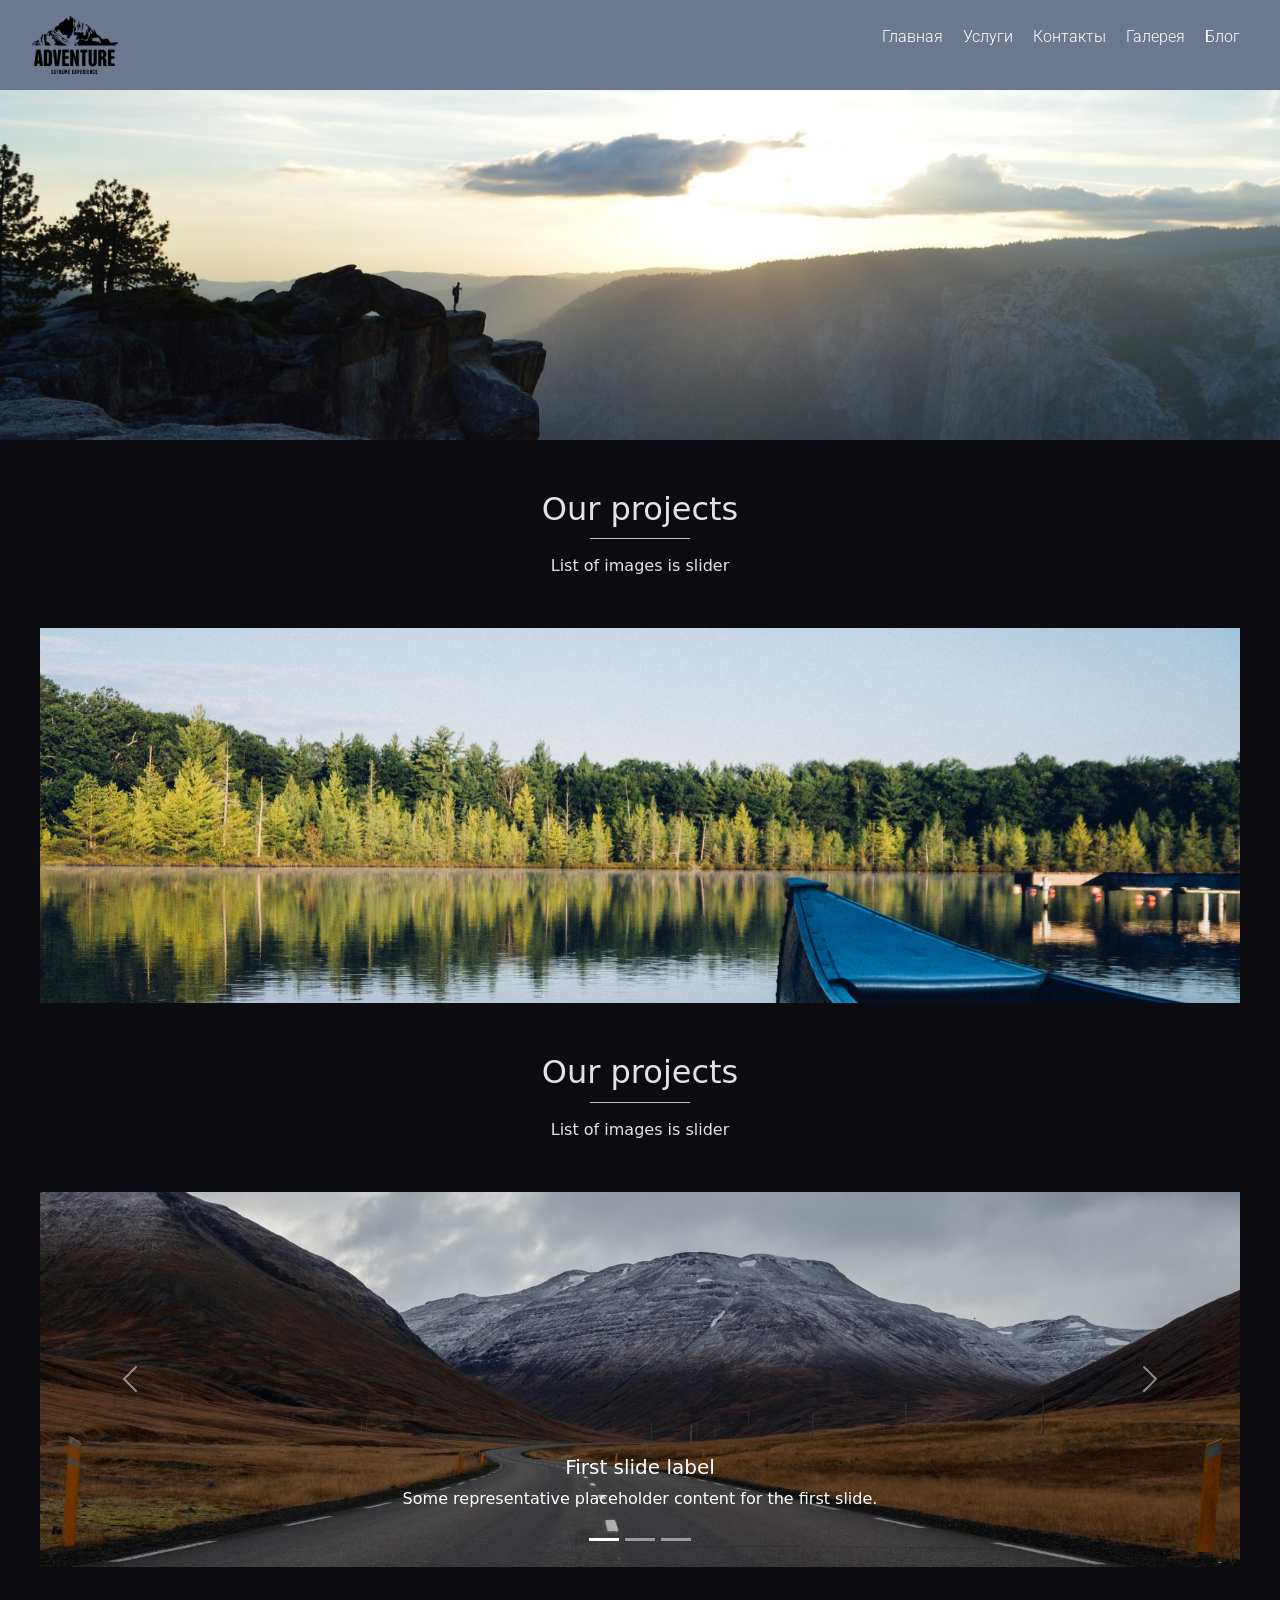
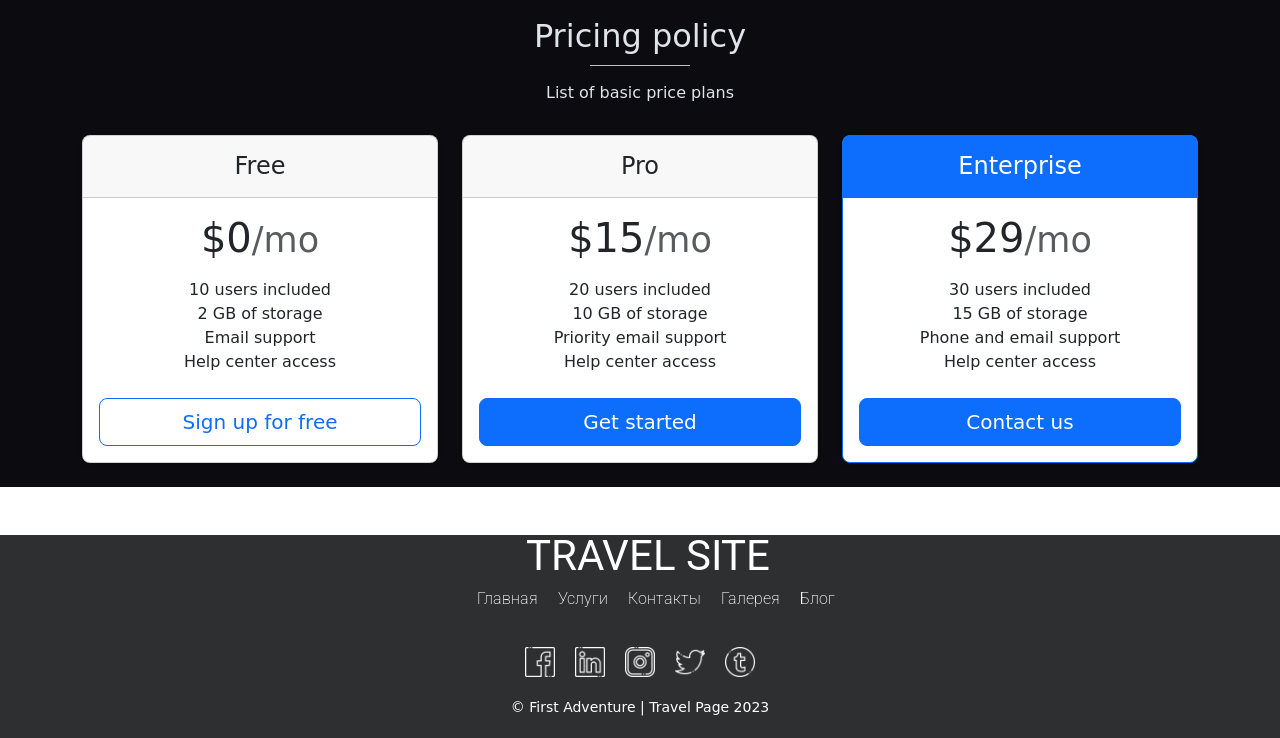
<file: galery.html>
<!DOCTYPE html>
<html lang="ru" dir="ltr">
    <head>
        <meta charset="utf-8"> 
        <meta name="viewport" content="width=device-width, initial-scale=1">
        <title>Галерея</title> 
        <link rel="stylesheet" type="text/css" href="css/style.css">
        <link rel="stylesheet" type="text/css" href="css/fonts.css">
        <link rel="stylesheet" type="text/css" href="css/blog.css">
        <link rel="stylesheet" type="text/css" href="css/galery.css">
        <link href="https://cdn.jsdelivr.net/npm/bootstrap@5.2.2/dist/css/bootstrap.min.css" rel="stylesheet" integrity="sha384-Zenh87qX5JnK2Jl0vWa8Ck2rdkQ2Bzep5IDxbcnCeuOxjzrPF/et3URy9Bv1WTRi" crossorigin="anonymous">
        <link href="https://fonts.googleapis.com/css?family=Roboto:300,400,500&display=swap&subset=cyrillic" rel="stylesheet">
        <script src="https://code.jquery.com/jquery-3.5.1.min.js"></script>
        <script src="js/script.js"></script> 
        <script src="js/slider.js"></script>
    </head>
    <body>
      <header>
        <nav id="myTopnav">
            <img src="img/logo2.png" alt="Логотип сайта">
            <ul>
                  <li><a href="index.html"  title="На главную">Главная</a></li>
                  <li><a href="shop.html" class="menu-element" title="Общая информация">Услуги</a></li>
                  <li><a href="contacts.html" class="menu-element" title="Контактная информация">Контакты</a> </li>
                  <li><a href="galery.html" class="menu-element" title="Классные фоточки">Галерея</a></li>
                  <li><a href="blog.html"  class="menu-element" title="Блог сайта">Блог</a></li>
                </ul>
                <div id="hamburger" class="icon ">
                  &#9776;
                </div>
            </nav>
        </header>
        <main>    
          <section id="top">
            <img class="top-image top-image-sub" src="img/02.jpg" alt="обложка">
        </section>
          <section class="slider-section">
            <h1 class="main-title"> Our projects </h1>
            <div class="delimiter"></div>
            <p class="main-title-description">List of images is slider</p>
            <div class="slider-container">
                <div class="slider-arrow left"></div>
                <div class="slider-arrow right"></div>
                <div class="slider-image"></div>
            </div>
          </section> 
          <section class="slider-section">
            <h1 class="main-title">Our projects</h1>
            <div class="delimiter"></div>
            <p class="main-title-description">List of images is slider</p>
            <div id="carouselExampleCaptions" class="carousel slide" data-bs-ride="carousel">
                <div class="carousel-indicators">
                  <button type="button" data-bs-target="#carouselExampleCaptions" data-bs-slide-to="0" class="active" aria-current="true" aria-label="Slide 1"></button>
                  <button type="button" data-bs-target="#carouselExampleCaptions" data-bs-slide-to="1" aria-label="Slide 2"></button>
                  <button type="button" data-bs-target="#carouselExampleCaptions" data-bs-slide-to="2" aria-label="Slide 3"></button>
                </div> 
                <div class="carousel-inner">
                  <div class="carousel-item active">
                    <img src="img/slider/bootstrap03.jpg" class="d-block w-100" alt="...">
                    <div class="carousel-caption d-none d-md-block">
                        <h5>First slide label</h5>
                        <p>Some representative placeholder content for the first slide.</p>                
                    </div>
                  </div>
                  <div class="carousel-item">
                    <img src="img/slider/bootstrap05.jpg" class="d-block w-100" alt="...">
                    <div class="carousel-caption d-none d-md-block">
                      <h5>Second slide label</h5>
                      <p>Some representative placeholder content for the second slide.</p>
                    </div>
                  </div>
                  <div class="carousel-item">
                    <img src="img/slider/bootstrap02.jpg" class="d-block w-100" alt="...">
                    <div class="carousel-caption d-none d-md-block">
                      <h5>Third slide label</h5>
                      <p>Some representative placeholder content for the third slide.</p>
                    </div>
                  </div>
                </div>
                <button class="carousel-control-prev" type="button" data-bs-target="#carouselExampleCaptions" data-bs-slide="prev">
                  <span class="carousel-control-prev-icon" aria-hidden="true"></span>
                  <span class="visually-hidden">Previous</span>
                </button>
                <button class="carousel-control-next" type="button" data-bs-target="#carouselExampleCaptions" data-bs-slide="next">
                  <span class="carousel-control-next-icon" aria-hidden="true"></span>
                  <span class="visually-hidden">Next</span>
                </button>
            </div>
          </section>
          <section class="container">
            <h1 class="main-title">Pricing policy</h1>
            <div class="delimiter"></div>
            <p class="main-title-description">List of basic price plans</p>
            <div class="row row-cols-1 row-cols-md-3 mb-5 text-center">
                <div class="col">
                  <div class="card mb-4 rounded-3 shadow-sm">
                    <div class="card-header py-3">
                      <h4 class="my-0 fw-normal">Free</h4>
                    </div>
                    <div class="card-body">
                      <h1 class="card-title pricing-card-title">$0<small class="text-muted fw-light">/mo</small></h1>
                      <ul class="list-unstyled mt-3 mb-4">
                        <li>10 users included</li>
                        <li>2 GB of storage</li>
                        <li>Email support</li>
                        <li>Help center access</li>
                      </ul>
                      <button type="button" class="w-100 btn btn-lg btn-outline-primary">Sign up for free</button>
                    </div>
                  </div>
                </div>
                <div class="col">
                  <div class="card mb-4 rounded-3 shadow-sm">
                    <div class="card-header py-3">
                      <h4 class="my-0 fw-normal">Pro</h4>
                    </div>
                    <div class="card-body">
                      <h1 class="card-title pricing-card-title">$15<small class="text-muted fw-light">/mo</small></h1>
                      <ul class="list-unstyled mt-3 mb-4">
                        <li>20 users included</li>
                        <li>10 GB of storage</li>
                        <li>Priority email support</li>
                        <li>Help center access</li>
                      </ul>
                      <button type="button" class="w-100 btn btn-lg btn-primary">Get started</button>
                    </div>
                  </div>
                </div>
                <div class="col">
                  <div class="card mb-4 rounded-3 shadow-sm border-primary">
                    <div class="card-header py-3 text-white bg-primary border-primary">
                      <h4 class="my-0 fw-normal">Enterprise</h4>
                    </div>
                    <div class="card-body">
                      <h1 class="card-title pricing-card-title">$29<small class="text-muted fw-light">/mo</small></h1>
                      <ul class="list-unstyled mt-3 mb-4">
                        <li>30 users included</li>
                        <li>15 GB of storage</li>
                        <li>Phone and email support</li>
                        <li>Help center access</li>
                      </ul>
                      <button type="button" class="w-100 btn btn-lg btn-primary">Contact us</button>
                    </div>
                  </div>
                </div>
            </div>
          </section>
        </main>
        <footer> 
          <div class="brand">
            <!-- <img src="img/logo2.png" alt="Логотип сайта"> -->
          <span>TRAVEL SITE</span>
            </div>
            <nav>
              <ul class="menu">
                <li><a href="index.html"  title="На главную">Главная</a></li>
                <li><a href="shop.html" class="menu-element"  title="Общая информация">Услуги</a></li>
                <li><a href="contacts.html" class="menu-element" title="Контактная информация">Контакты</a> </li>
                <li><a href="galery.html" class="menu-element" title="Классные фоточки">Галерея</a></li>
                <li><a href="blog.html"  class="menu-element" title="Блог сайта">Блог</a></li>
            </ul>
          </nav>
          
          <div class="social">
            <a href="#" title="facebook" target="_blank">
              <img  class="social-img" src="img/001-facebook.png" alt="facebook">
            </a>
            <a href="#" title="linkedin" target="_blank">
              <img  class="social-img" src="img/004-linkedin.png" alt="linkedin">
            </a>
            <a href="#" title="instagram" target="_blank">
              <img  class="social-img"  src="img/005-instagram.png" alt="instagram">
            </a>
            <a href="#" title="twitter" target="_blank">
              <img  class="social-img" src="img/007-twitter.png" alt="twitter">
            </a>
            <a href="#" title="tumblr" target="_blank">
              <img  class="social-img" src="img/010-tumblr.png" alt="tumblr">
            </a>
         </div>
         <div class="copyright">© First Adventure | Travel Page 2023</div>
    
    <footer>
        <script src="https://cdn.jsdelivr.net/npm/bootstrap@5.2.2/dist/js/bootstrap.bundle.min.js" integrity="sha384-OERcA2EqjJCMA+/3y+gxIOqMEjwtxJY7qPCqsdltbNJuaOe923+mo//f6V8Qbsw3" crossorigin="anonymous"></script>
    </body>
</html>
</file>
<file: css/style.css>
* {
  margin: 0;
  padding: 0;
  box-sizing: border-box;
}
header {
  background: #6c7790;
  position: sticky;
  top: 0;
  z-index: 10;
}
body {
  font-family: "OpenSans-Light", Helvetica, Arial, sans-serif;
}

header nav {
    /* background-color: #1c356f; */
    display: flex;
    justify-content: space-between;
    max-width: 1560px;
    margin: auto;
    padding: 0 30px;
    height: 90px;
}
header ul {
  font-family: "Roboto", "OpenSans-Light", Helvetica, Arial, sans-serif;
  font-weight: 300;
  display: flex;
  justify-content: flex-end;
  align-items: center;
  flex: 1;
  
}
header li{
  display: inline-block;
  padding: 15px 10px 15px;
  color: #ffffff;
}
header nav img {
  display: inline-block;
  width: 25;
  height: 25;
  padding: 0px 0;
    font-weight: bold;
    color:  #000000;
}
header nav a{
  color: #ffffff;
  text-decoration: none;
  border-bottom: 1px solid transparent;
  transition: border 250ms ease-in-out;
}
header nav a:hover{
  border-bottom: 1px solid #ffffff;
}
.top-image{
  width: 100%;
}
.top-image-sub{
  height: 350px;
  object-fit: cover;
}
main{
  background: #0b0b10;
}
.services h1 {
  font-size: 32px;
  font-weight: 300;
  color: #dfe3ea;
}
.services {
  text-align: center;
  margin: 20px 0;
}
.main-title {
  text-align: center;
  font-size: 32px;
  font-weight: 300;
  color: #dfe3ea; 
   
}
.delimiter {
  width: 100px;
  margin: 10px auto 15px;
  height: 1px;
  background: rgba(255, 255, 255, 0.74);
}
.main-title-description {
  color: #616161;
  text-align: center;
  color: #dfe3ea;
}
.services p {
   color: #dfe3ea; 
}
.services-container {
  margin: 25px; 
  display: flex;
  justify-content: center;
}
.container-row {
  text-align: center;
  max-width: 960px;
  margin: auto;
  display: flex;
  justify-content: space-between;
  /* flex-wrap: wrap; */
  /* padding: 0 0px; */
}
.row-item {
  width: 30%;
  margin: 20px 0;
}
.row-item img {
  width: 90px;
  opacity: 0.75;
  margin-right: 50px;
}
.row-item h2 {
  font-weight: 500;
  font-size: 25px;
  /* margin: 0px 0; */
  color: #f6f6f6;
  margin-right: 50px;
}
.icon {
 display: none; 
}
.portfolio-container {
  margin-top: auto;
  margin: 20px 0;
  display: flex;
  flex-wrap: wrap;
}
.portfolio-item {
  background-size: cover;
  background-position: center;
  width: 33.33%;
  height: 250px;
  display: flex;
  align-items: center;
}
.description-container {
  padding: 20px;
  display: flex;
  flex-direction: column;
  justify-content: center;
  text-align: center;
  opacity: 0;
  height: 0;
  background: #636393;
  transition: all 250ms ease-in-out;
}
.portfolio-item:hover .description-container {
  opacity: 0.8;
  height: 100%;
}
.portfolio-description {
  color: rgb(255, 255, 255); 
  text-align: center;
}
.portfolio-title {
  font-weight: 400;
  font-size: 22px;
  margin-bottom: 5px;
}
.overlay {
  margin: 10px 0;
  padding: 80px 30px;
  background: #f6f6f6 url('../img/photo06.jpg') no-repeat;
  background-size: cover;
  text-align: center;
  background-attachment: fixed;
  position: relative;
  z-index: 1;
}
.overlay::before {
  position: absolute;
  top: 0;
  left: 0;
  width: 100%;
  height: 100%;
  background: #081828;
  content: "";
  transition: all .4s ease;
  opacity: .7;
  z-index: -1;
}
.common-button {
  border: 1px solid #2d2f31;
  background-color: transparent;
  padding: 15px 25px;
  border-radius: 4px;
  color: #2d2f31;
  font-size: 20px;
  cursor: pointer;
  margin-top: 5px;
  transition: all 250ms ease;
}
.common-button:hover {
  color: #fff;
  background-color: #2d2f31;
}
.black-back .common-button {
  border-color: rgba(206,65,110,0.74);
  color: #ce416e;
}
.black-back .common-button:hover {
  color: #fff;
  background-color:rgba(206, 65, 110, 0.74);
}
.black-back .main-title {
  color: #fff;
}
.black-back .main-title-description {
  color: #fff;
}
.contact-form {
  max-width: 960px;
  padding: 0 30px;
  margin: 50px auto;
  display: flex;
  justify-content: space-around;
  flex-wrap: wrap;
}
.contact-form .col {
  width: 50%;
  margin-bottom: 25px;
}
.contact-form .col:nth-child(odd) {
  border-right: none;
}
.contact-form .row-col {
  width: 100%;
  margin-bottom: 25px;
}
.contact-form input, .contact-form textarea {
  border: 1px solid #afafaf;
  padding: 15px;
}
.contact-form .check {
  color: #616161;
  text-align: center;
}
.contact-form .check a {
  color: #ce416e;
}
.contact-form .submit {
  background: #2d2f31;
  color: #ffffff;
  font-size: 16px;
  font-weight: 300;
  font-family: inherit;
  border-radius: 4px;
  cursor: pointer;
  transition: all 250ms ease-in-out;
}
.contact-form .submit:hover {
  background: #4c4c4c;
}
.contact-form .submit:active {
  background: #2c3b4a;
}
footer {
  background: #2d2f31;
  padding-bottom: 10px;
}

footer ul {
  justify-content: center;
  font-family: "Roboto", "OpenSans-Light", Helvetica, Arial, sans-serif;
    font-weight: 200;
    display: flex;
    /* justify-content: flex-end; */
    align-items: center;
    flex: 1;}
footer nav {
    display: flex;
    justify-content: space-between;
    max-width: 1000px;
    margin:  0 auto;
    padding: 0;
    width: 100%;
    background: #2d2f31;
} 
footer li {
  display: inline-block;
  padding: 10px 10px 10px;
  color: #ffffff;
}
footer nav a {
  color: #ffffff;
  text-decoration: none;
  border-bottom: 1px solid transparent;
  transition: border 250ms ease-in-out;
}
footer nav a:hover {
  border-bottom: 1px solid #ffffff;
}
.brand {
  display: flex;
  justify-content: center;
  align-items: center;
}
.brand span {
  font-size: 42px;
  font-weight: 400;
  color: white;
  font-family: "Roboto", "OpenSans-Light", Helvetica, Arial, sans-serif;
  line-height: 1;
  margin-left: 15px;
}
.brand img {
  width: 35px;
}
.social {
  display: flex;
  justify-content: center;
}
.social a {
  margin: 10px;
}
.social img {
  width: 30px;
}
.copyright {
  font-size: 14px;
  margin-top: 10px;
  text-align: center;
  color: rgba(255,255,255,0.5);
}
.pop-container {
  position: fixed;
  z-index: 2;
  background: rgba(0, 0, 0, 0.5);
  top: 0;
  right: 0;
  bottom: 0;
  left: 0;
  display: flex;
  justify-content: center;
  align-items: center;
  transition: all 250ms ease;
}

.pop{
 background: rgb(52, 49, 49);
 border-radius: 10px;
 padding: 15px 20px 15px;
 max-width: 55%;
 box-shadow: 0 0 0px 1px rgba(0, 0, 0, 0.5);
 cursor: pointer; 
}
.pop-container.ready {
  background: rgba(0,0,0,0.5);
  bottom: 0;
}
.testimonials {
  background-color: #050608;
}

.testimonials-container {
  max-width: 960px;
  margin: auto;
  overflow: hidden; /*Скрывает всё, что не помещается в блок*/
}
.testimonials-inner {
  display: flex;
  padding: 40px 0 25px;
  transition: transform 350ms ease-in-out;
 
}
.testimonials-card {
  box-shadow: 0 0 8px rgba(0, 0, 0, 0.2);
  width: 47%;
  flex-shrink: 0;
  margin: 15px;
  border-radius: 7px;
  padding: 15px;
  background-color: #afafaf;
}
.card-img {
  width: 60px;
  border-radius: 50%;
  margin-right: 30px;
}
.card-row {
  display: flex;
  margin-bottom: 15px;
  align-items: center;
}
.card-head {
  line-height: 1.5em;
  color: #fff;;
}
.testimonials-card p{
  color: #fff;
}
/*Cтили для кнопок*/
.testimonials-controls {
  display: flex;
  flex-direction: row;
}
.control-item {
  flex: 1;
  width: 60px;
  margin: 15px 10px;
  height: 10px;
  border-radius: 3px;
  transition: background-color 250ms ease;
  background: lightgray;
  cursor: pointer;
}
.control-item:hover {
  background-color: gray;
}
.control-item.active {
  cursor: default;
  background-color: #ce416e;
}
.about-contact span:first-child{
  flex: 1;
  flex-grow: 1;
  flex-shrink: 1;
  flex-basis: 0%;
}

.about-container {
  max-width: 960px;
  margin: 80px auto;
}
.about-row {
  display: flex;
  align-items: center;
}
.about-column {
  width: 100%;
  padding: 0 15px;
}
.about-column img {
  width: 100%;
}
.about-us h2,
  .about-us h3,
  .about-us p {
    margin-bottom: 20px;
    color: whitesmoke;
  }
  .about-contact {
    display: flex;
  }
  .about-contact span {
    margin-bottom: 7px;
    color: #09796e;
  }
  .about-contact span:first-child {
    flex: 1;
  }
  .about-contact span:last-child {
    color: #09796e;
    font-weight: 600;
    flex: 3;
  }

  .achievement-container {
    max-width: 100%;
    margin: 80px auto;
    background-color: #0a5e56;
  }
  .achievement-row {
    display: flex;
    align-items: center;
    padding: 70px 0;
    /* margin: 0; */
  }
  .achievement-column {
    width: 25%;
    padding: 0 15px;
  }
  .single-achievement {
    text-align: center;
  }
  .single-achievement p {
    font-size: 18px;
  }
  .counter {
    font-size: 40px;
    font-weight: 600;
  }
  .countup {
    display: inline-block;
  }

  .map {
    margin: 50px 0px;
  }
.main-title-description{
  margin-bottom: 30px;
}
  .map-title {
    text-align: center;
    padding: 50px;
    background-color: #094e83;
  }

/* .testimonials{
  margin: 80px 0;
} */
.testimonials-container{
  max-width: 760px;
}
.testimonials-card{
  width: 350px;
}
@media screen and (max-width: 992px) {
  .row-item {
      width: 45%;
  }
  .icon {
     display: flex;
     margin: auto 0;
     color: white;
     padding: 5px 10px;
     cursor: pointer;
     border: 1px solid white;
     border-radius: 4px;
     font-size: 20px; 
  }
  header nav li {
      display: none;
      padding: 15px 0;
  }
  header ul{
    position: absolute;
    left: 0;
    right: 0;
    background: #2d2f31;
    height: 0px;
    top: 57px;
    transition: all 250ms ease-in-out;
  }
  .responsive ul {
    height: 200px;
  }

  .responsive li {
    display: inline-block;
  }
  .portfolio-item {
      width: 50%;
  }
  .about-container{
    max-width: 450px;
  }
  .about-row{
    flex-direction: column;
  }
  .about-column{
    width: 100%;
  }
  .content-left{
    margin-bottom: 25px;
  }
  .achievement-container{
    max-width: 450px;
  }
  .achievement-row{
    flex-direction: column;
    padding: 40px 0;
  }
  .archievement-column{
    width: 100%;
  }
  .single-achievement{
    margin: 20px 0;
  }
  .counter{
    font-size: 32px;
  }
 
}
@media screen and (max-width: 768px) {
  .container-row {
      flex-direction: column;
  }
  .row-item {
      width: unset;
  }
  .testimonials-container{
    max-width: 550px;
  }
  .testimonials-card{
    width: 250px;
  }
}
@media screen and (max-width: 576px) {
  .portfolio-item {
      width: 100%;
  }
  .contact-form .col:nth-child(odd) {
      border: 1px solid #afafaf;
  }
  .contact-form .col {
      width: 100%;
      margin-bottom: 15px;
  }
  .contact-form .submit {
      font-size: 14px;
  }
  .testimonials-container{
    max-width: 100%;
    padding: 0 15px;
  }
  .testimonials-inner{
    transform: translateX(0px);
    flex-direction: column;
  }
  .testimonials-card{
    width: auto;
  }
  .testimonials-controls{
    display: none;
  }
}
</file>
<file: css/fonts.css>
body {
    font-family: "OpenSans-Light";
    src: url("../fonts/OpenSans-Light.ttf") format("truetype");
    font-style: normal;
    font-weight: 300;
  }
  
  @font-face {
    font-family: "OpenSans-Light";
    src: url("../fonts/OpenSans-Regular.ttf") format("truetype");
    font-style: normal;
    font-weight: 400;
  }
  
  @font-face {
    font-family: "OpenSans-Light";
    src: url("../fonts/OpenSans-Semibold.ttf") format("truetype");
    font-style: normal;
    font-weight: 600;
  }
</file>
<file: css/blog.css>
.blog-article {
    display: flex;
    max-width: 960px;
    margin: 70px auto 30px;
}
.blog-container {
    flex: 2;
    padding: 30px 15px;
}
.blog-aside {
    flex: 1;
    padding: 30px 15px;
}
.blog-card {
    background: #f7f7f7;
    margin: 0 auto 50px;
    box-shadow: 2px 2px 5px rgba(0, 0, 0, 0.3);
    border-radius: 12px;
    overflow: hidden;
} 
.blog-cover {
    background: lightgray url('../img/blog/11.jpg') center no-repeat;
    background-size: cover;
    height: 200px;
}

.blog-body {
    padding: 27px;
}
.blog-title {
    margin-bottom: 25px;
}
.blog-title h2 {
    font-weight: 100;
    font-size: 30px;
    line-height: 1.3em;
}
.blog-title {
    line-height: 1.5em;
    color: #063a3b;
}
.blog-tags ul {
    display: flex;
    justify-content: flex-start;
    list-style: none;
    background: #0D7377;
    padding: 10px;
    border-radius: 5px;
    margin: 25px 0;
}
.blog-tags li {
    padding: 0 5px 0 0;
}
.blog-tags a {
    text-decoration: none;
    color: #3a3939;
    border: 1px solid rgb(96, 94, 94);
    border-radius: 5px;
    padding: 3px 10px;
    font-size: 14px;
    background: white;
    transition: all 250ms ease;
    box-shadow: 2px 2px 5px rgba(0, 0, 0, 0);
}
.blog-tags a:hover {
    border: 1px solid #464646;
    box-shadow: 2px 2px 4px rgba(0, 0, 0, 0.2);
}
.blog-footer {
    border-top: 1px solid lightgray;
    padding: 12px 0;
    display: flex;
    justify-content: flex-end;
    text-transform: uppercase;
    font-size: 14px;
    font-weight: 400;
    color: #093a3b
}
.aside-search,
.aside-recent {
    background: #f7f7f7;
    box-shadow: 2px 2px 5px rgba(0, 0, 0, 0.3);
    border-radius: 12px;
    padding: 45px 25px 50px;
    margin-bottom: 50px;
}
  .search-title {
    font-size: 25px;
    color: #454546;
  }
  .search-delimiter {
    width: 100px;
    margin: 25px 0 37px;
    height: 1px;
    background: #095053;
  }
  .search-text, .search-do {
    border: 1px solid #0D7377;
    padding: 15px;
    border-radius: 6px;
  }
  .search-text {
    width: 170px;
  }
  .search-do {
    background: #109498;
    color: white;
    cursor: pointer;
  }
  .recent-item:not(:last-child) {
    margin-bottom: 25px;
    border-bottom: 1px solid lightgray;
    padding-bottom: 15px;
  }
  .recent-item {
    color: #454546;
    font-weight: 600;
    margin-bottom: 15px;
    cursor: pointer;
    transition: color 250ms ease;
  }
  .recent-item p:hover {
    color: #1a9599;
  }
  .recent-item span {
    color: #454546;
    font-size: 14px;
  }
  .recent-item-date {
    margin-top: 20px;
    color: rgb(156, 148, 148)
  }
@media screen and (max-width: 992px) {
    .blog-container {
        max-width: 600px;
        flex-direction: column;
    }

}

@media screen and (max-width: 768px) {
    
}

@media screen and (max-width: 576px) {
        
}
</file>
<file: css/galery.css>
.slider-section {
    margin: 50px 0;
}

.slider-container {
    max-width: 1200px;
    height: 375px;
    margin: 50px auto;
    position: relative;
}
.slider-image {
    height: 100%;
    width: 100%;
    background-image: url('../img/slider/bootstrap01.jpg');
    background-position: center center;
    background-size: cover;
}
.slider-arrow {
    position: absolute;
    top: 0;
    bottom: 0;
    cursor: pointer;
    width: 30%;
    opacity: 0;
    transition: opacity 350ms ease-in-out;
}
.slider-arrow.left {
    left: 0;
    background: linear-gradient(90deg, rgba(0,18,36,1) 0%, rgba(0,212,255,0) 100%);
}
.slider-arrow.right {
    right: 0;
    background: linear-gradient(-90deg, rgba(0,18,36,1) 0%, rgba(0,212,255,0) 100%);
}
.slider-container:hover .slider-arrow {
    opacity: 1;
}
.carousel {
    max-width: 1200px;
    margin: 50px auto;
    position: relative;
}
.copyright {
    color: white;
}
</file>
